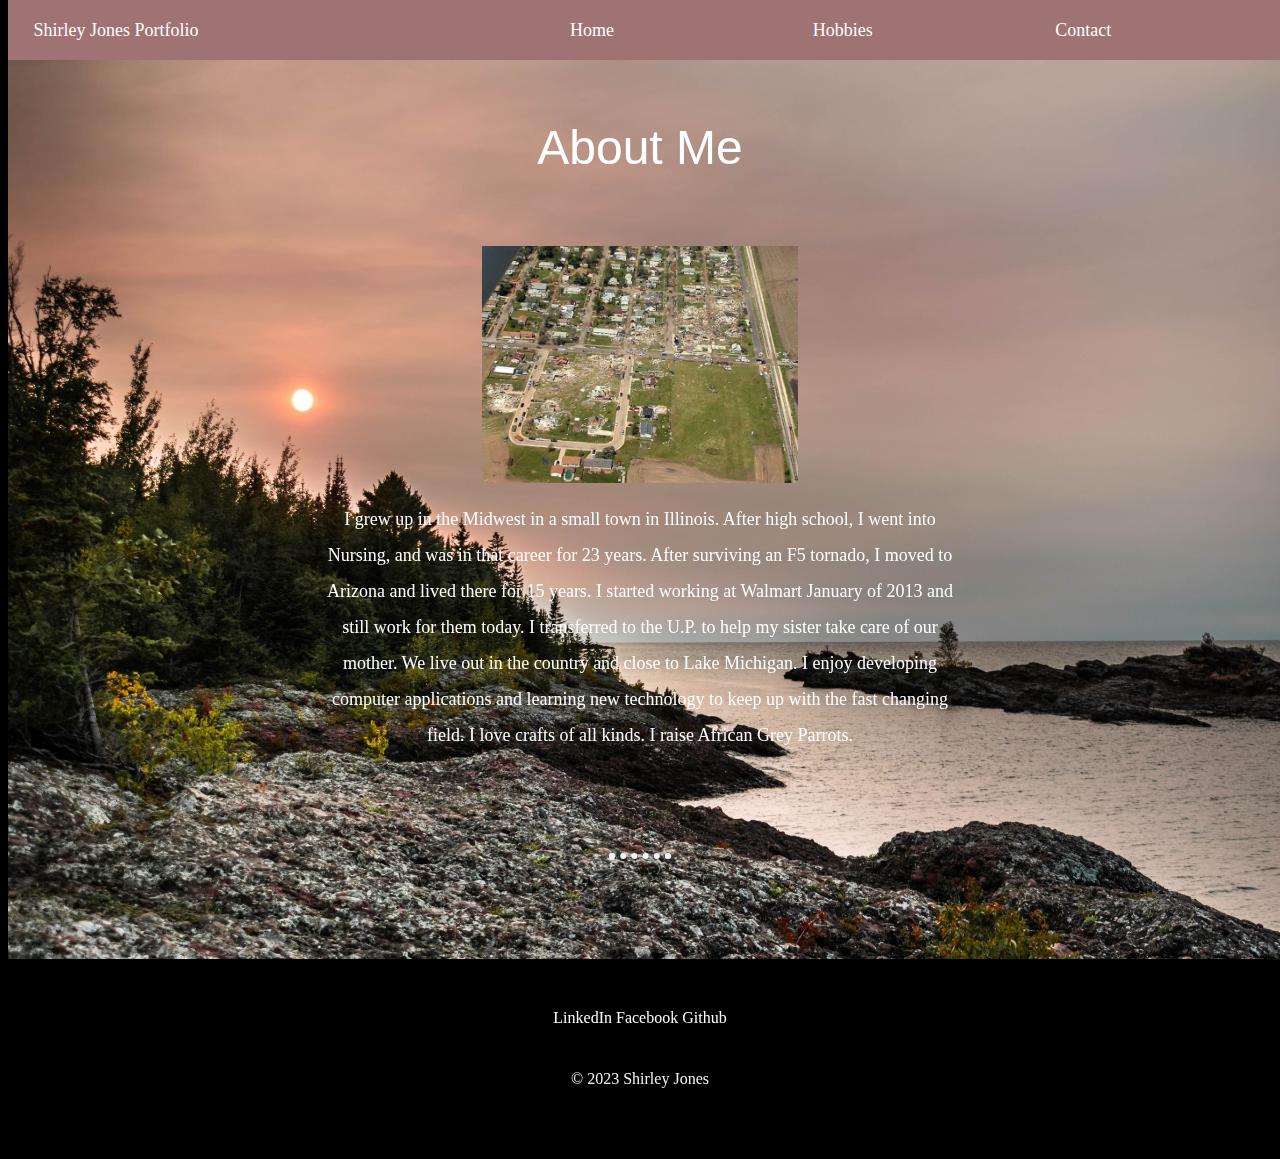
<file: about.html>
<!DOCTYPE html>
<html lang="en">
<head>
    <meta charset="UTF-8">
    <meta http-equiv="X-UA-Compatible" content="IE=edge">
    <meta name="viewport" content="width=device-width, initial-scale=1.0">
    <link rel="stylesheet" href="styles.css">
    <title>About</title>
</head>
<body>
    <!-- Navbar -->
    <nav>
        <div class="nav-container">
        <div class="navbar-header"><a href="#">Shirley Jones Portfolio</a></div>
        <div class="navbar-list">
            <ul>
                <li class="nav-item">
                    <a href="index.html" class="nav-link">Home</a>
               </li>
               <li class="nav-item">
                   <a href="hobbies.html" class="nav-link">Hobbies</a>
               </li>
               <li class="nav-item">
                  <a href="contact.html" class="nav-link">Contact</a>
               </li>
            </ul>
       </div>
     </div>
   </nav>
    
    <!-- Background image -->
    <section class="bg-image">
        <div>
            <img src="images/upper-mi-bg.jpg" alt="Upper Peninsula of Michigan" class="background">
        </div>
    </section>

    <!-- About Section -->
    <div class="about-me">
        <h2>About Me</h2>
        <div class="about-row">
          <img class="about1" src="images/f5-tornado.jpg" alt="May 10th, 2003 F5 Tornado in Tazewell County, Illinois" />
          <p>
           I grew up in the Midwest in a small town in Illinois. After high school, I went into Nursing, and was in 
           that career for 23 years. After surviving an F5 tornado, I moved to Arizona and lived there for 15 years. I started working 
           at <a href="www.walmart.com">Walmart</a> January of 2013 and still work for them today. I transferred to the U.P.
           to help my sister take care of our mother. We live out in the country and close to Lake Michigan. I enjoy developing computer 
           applications and learning new technology to keep up with the fast changing field. I love crafts of all kinds. 
           I raise African Grey Parrots.
          </p>
        </div>
      </div>
      <hr />

    <!-- Footer -->
    <footer class="footer-area">
    <div class="bottom-container">
      <a class="footer-link" href="https://www.linkedin.com/feed/"><i class="fa fa-linkedin"></i></i> LinkedIn</a>
      <a class="footer-link" href="https://www.facebook.com/Surge108"><i class="fab fa-facebook"></i> Facebook</a>
      <a class="footer-link" href="https://github.com/SJones108"><i class="fab fa fa-github"></i></i> Github</a>

      <p class="copyright">&copy; 2023 Shirley Jones</p>
    </div>
  </footer>

</body>
</html>
</file>
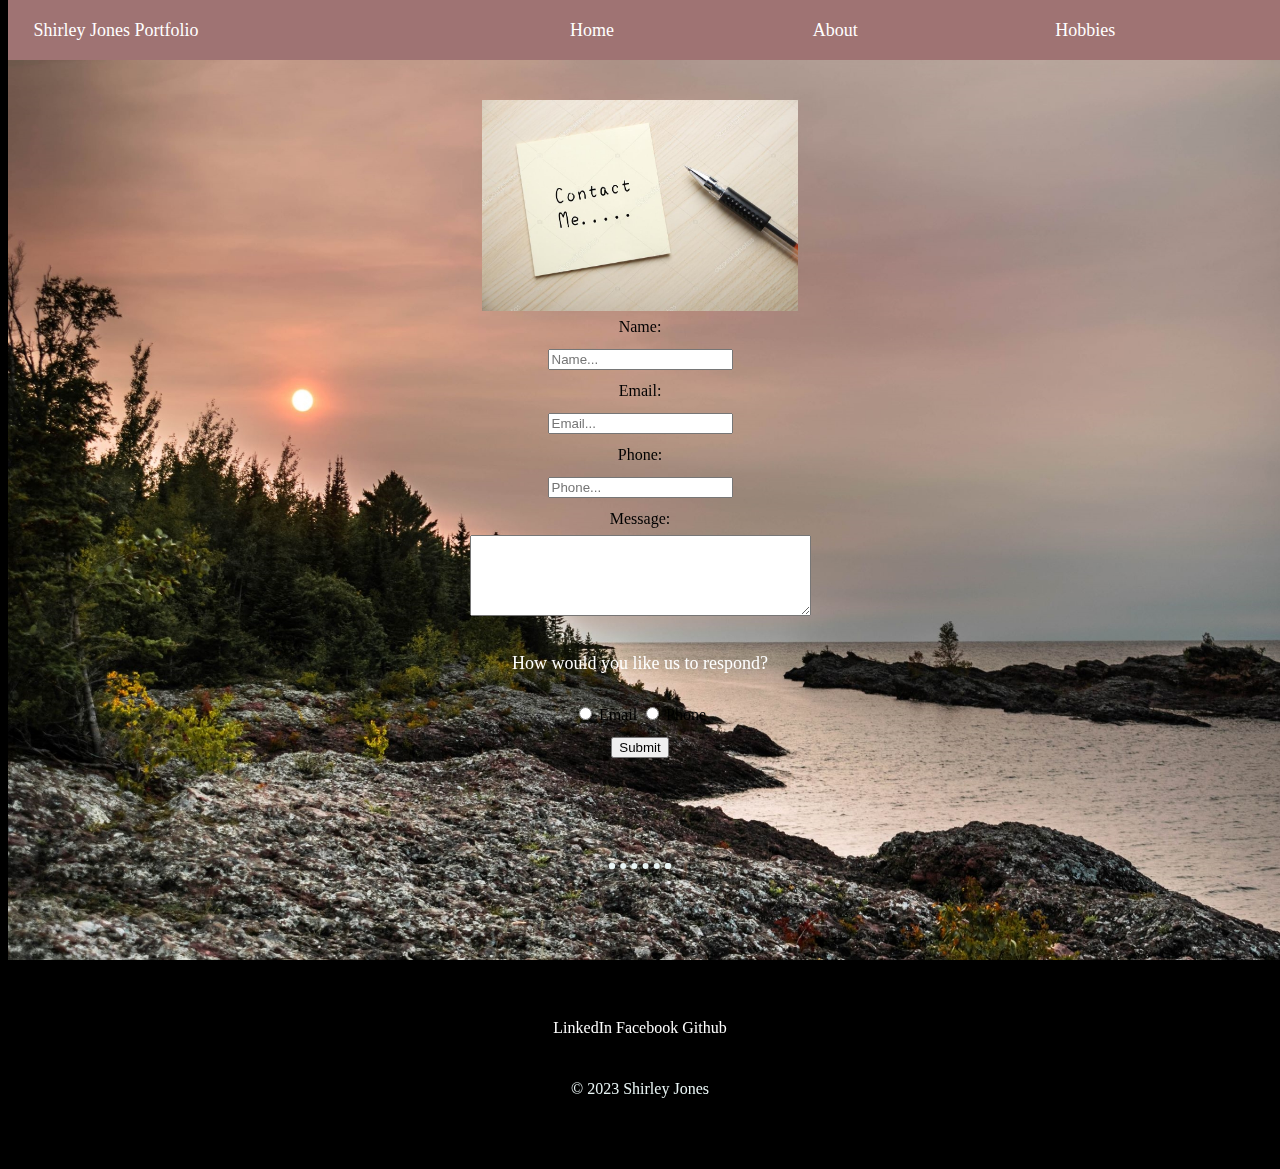
<file: contact.html>
<!DOCTYPE html>
<html lang="en">
<head>
    <meta charset="UTF-8">
    <meta http-equiv="X-UA-Compatible" content="IE=edge">
    <meta name="viewport" content="width=device-width, initial-scale=1.0">
    <link rel="stylesheet" href="styles.css">
    <title>Contact Me</title>
</head>
<body>
    <!-- Navbar -->
    <nav>
    <div class="nav-container">
        <div class="navbar-header"><a href="#">Shirley Jones Portfolio</a></div>
     <div class="navbar-list">
       <ul>
         <li class="nav-item">
           <a href="index.html" class="nav-link">Home</a>
         </li>
         <li class="nav-item">
           <a href="about.html" class="nav-link">About</a>
         </li>
         <li class="nav-item">
           <a href="hobbies.html" class="nav-link">Hobbies</a>
         </li>
       </ul>
     </div>
   </div>
  </nav>
    
    <!-- Background image -->
    <section class="bg-image">
        <div>
            <img src="images/upper-mi-bg.jpg" alt="Upper Peninsula of Michigan" class="background">
        </div>
    </section>

      <!-- Contact Section -->
      <div class="about-me">
        <div class="about-row">
          <img class="about1" src="images/contact-me.jpg" alt="May 10th, 2003 F5 Tornado in Tazewell County, Illinois" />
          <div class="form-style">
            <form action="">
                <label for="">Name:</label><br>
                <input type="text" id="name" placeholder="Name..."><br>
                <label for="">Email:</label><br>
                <input type="text" id="name" placeholder="Email..."><br>
                <label for="">Phone:</label><br>
                <input type="text" id="name" placeholder="Phone..."><br>
                <label for="">Message:</label><br>
                <textarea name="message" id="message" cols="40" rows="5"></textarea><br>
                <p>How would you like us to respond?</p>
                <input type="radio" id="emailradio" value="Email">
                <label for="email">Email</label>
                <input type="radio" id="phoneradio" value="Phone">
                <label for="Phone">Phone</label><br>
                <button>Submit</button>
        
            </form>
            </div>
        </div>
      </div>
      <hr />

    <!-- Footer -->
    <footer class="footer-area">
    <div class="bottom-container">
      <a class="footer-link" href="https://www.linkedin.com/feed/"><i class="fa fa-linkedin"></i></i> LinkedIn</a>
      <a class="footer-link" href="https://www.facebook.com/Surge108"><i class="fab fa-facebook"></i> Facebook</a>
      <a class="footer-link" href="https://github.com/SJones108"><i class="fab fa fa-github"></i></i> Github</a>

      <p class="copyright">&copy; 2023 Shirley Jones</p>
    </div>
  </footer>


</body>
</html>
</file>
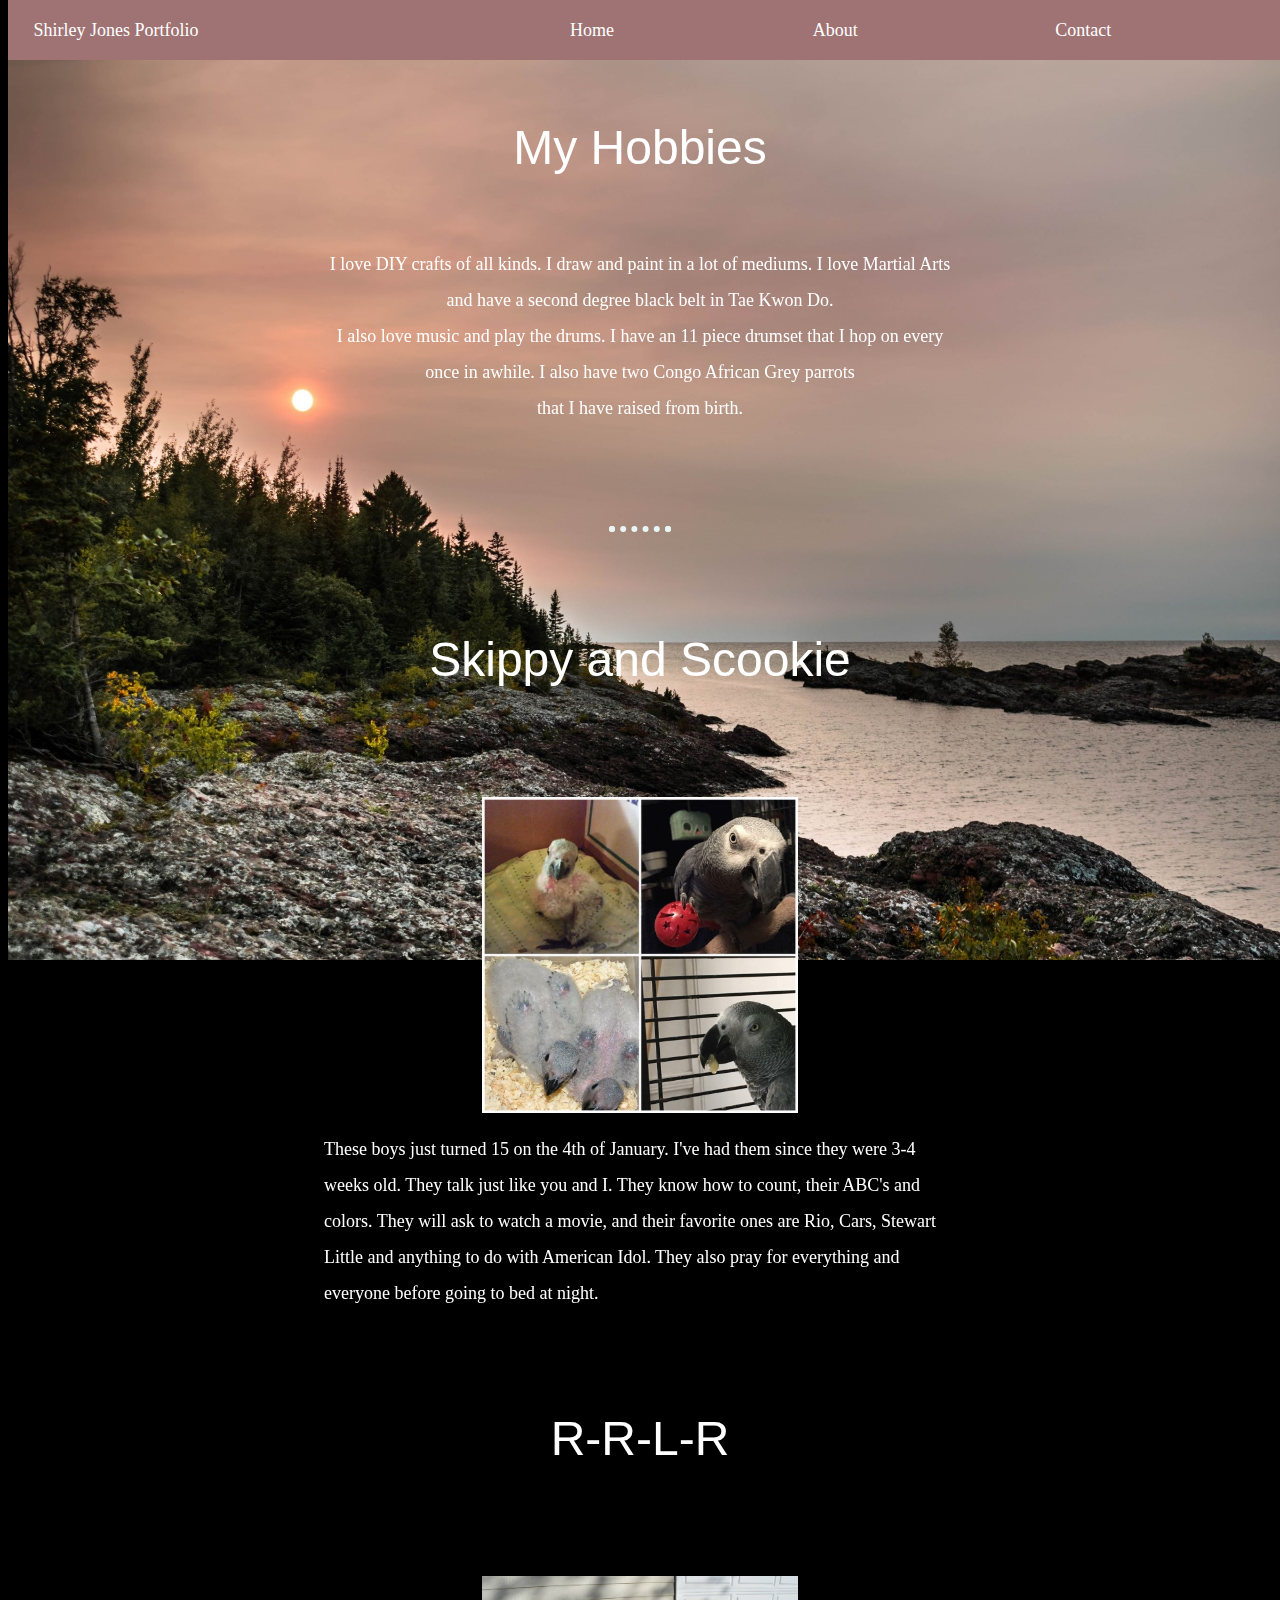
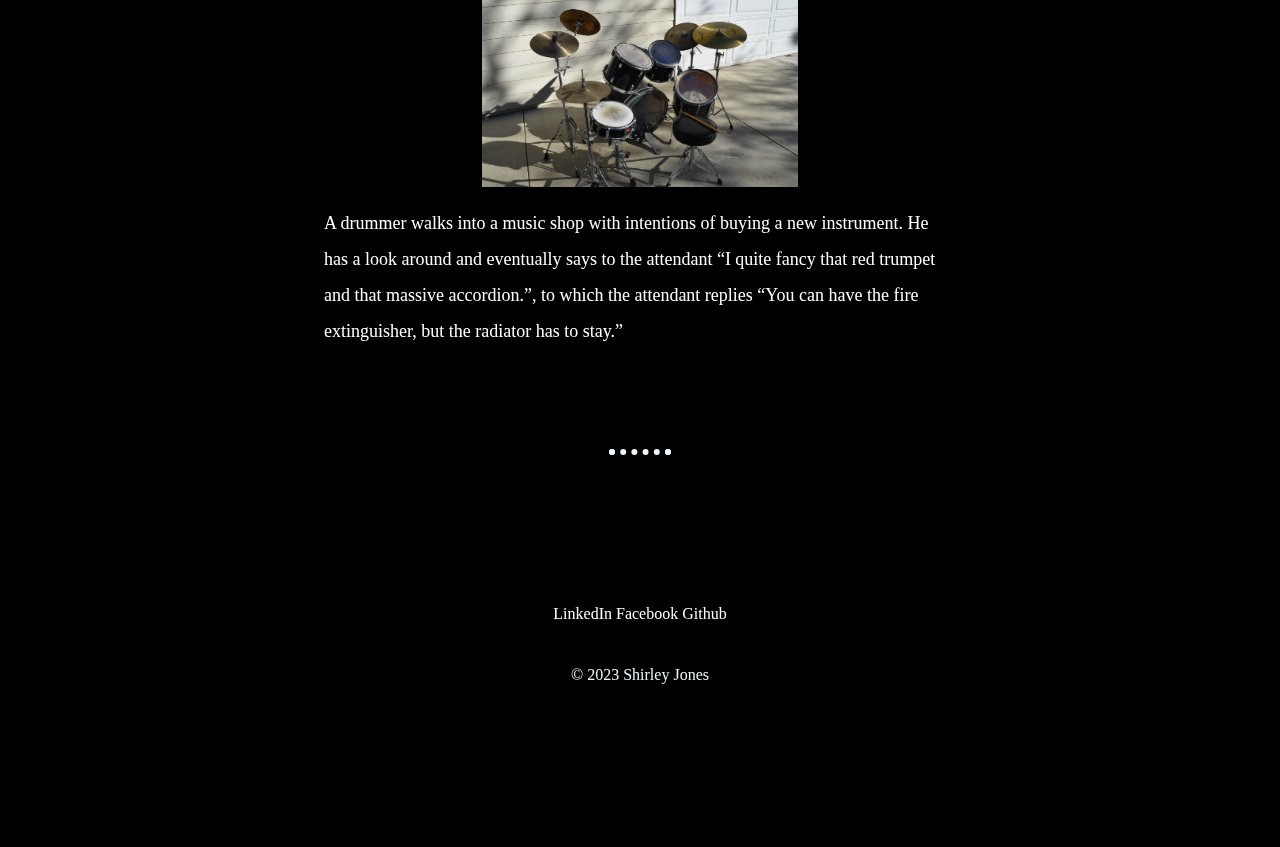
<file: hobbies.html>
<!DOCTYPE html>
<html lang="en">
<head>
    <meta charset="UTF-8">
    <meta http-equiv="X-UA-Compatible" content="IE=edge">
    <meta name="viewport" content="width=device-width, initial-scale=1.0">
    <link rel="stylesheet" href="styles.css">
    <title>My Hobbies</title>
</head>
<body>
       <!-- Navbar -->
   <nav>
    <div class="nav-container">
    <div class="navbar-header"><a href="#">Shirley Jones Portfolio</a></div>
     <div class="navbar-list">
       <ul>
         <li class="nav-item">
           <a href="index.html" class="nav-link">Home</a>
         </li>
         <li class="nav-item">
           <a href="about.html" class="nav-link">About</a>
         </li>
         <li class="nav-item">
           <a href="contact.html" class="nav-link">Contact</a>
         </li>
       </ul>
     </div>
   </div>
  </nav>

    <!-- Background image -->
    <section class="bg-image">
        <div>
            <img src="images/upper-mi-bg.jpg" alt="Upper Peninsula of Michigan" class="background">
        </div>
    </section>
  
  <!-- Middle Container -->
  <div class="middle-container">
    <div class="about-me">
      <h2>My Hobbies</h2>
      <div class="about-row">
      <p>
        I love DIY crafts of all kinds. I draw and paint in a lot of mediums. I love Martial Arts and have a second degree black belt 
        in <a href="https://en.wikipedia.org/wiki/Taekwondo">Tae Kwon Do.</a></br>I also love music and play the drums. I have an 11 piece 
        drumset that I hop on every once in awhile. I also have two Congo African Grey parrots</br>that I have 
        raised from birth.
      </p>
      </div>
    </div>
    <hr />
    <div class="skills">
      <h2>Skippy and Scookie</h2>
      <div class="skill-row">
        <img class="about1" src="images/the-boys.jpg" alt="African Grey photo" />
        <p>
            These boys just turned 15 on the 4th of January. I've had them since they were 3-4 weeks old. They talk just like you and I. 
            They know how to count, their ABC's and colors. They will ask to watch a movie, and their favorite ones are Rio, Cars, Stewart 
            Little and anything to do with American Idol. They also pray for everything and everyone before going to bed at night.
        </p>
      </div>

      <div class="skills">
        <h2>R-R-L-R</h2>
        <div class="skill-row">
          <img class="about1" src="images/drum-set.jpg" alt="African Grey photo" />
          <p>
            A drummer walks into a music shop with intentions of buying a new instrument. He has a look around and eventually 
            says to the attendant “I quite fancy that red trumpet and that massive accordion.”, to which the attendant 
            replies “You can have the fire extinguisher, but the radiator has to stay.”
          </p>
        </div>
    </div>
    <hr />
  
  <!-- Footer -->
    <footer class="footer-area">
      <div class="bottom-container">
        <a class="footer-link" href="https://www.linkedin.com/feed/"><i class="fa fa-linkedin"></i></i> LinkedIn</a>
        <a class="footer-link" href="https://www.facebook.com/Surge108"><i class="fab fa-facebook"></i> Facebook</a>
        <a class="footer-link" href="https://github.com/SJones108"><i class="fab fa fa-github"></i></i> Github</a>
  
        <p class="copyright">&copy; 2023 Shirley Jones</p>
      </div>
    </footer>
      
</body>
</html>
</file>
<file: styles.css>
/* * {
   border: 1px solid red; 
}  */

body {
  background-color: black;
}

ul {
  list-style-type: none;
  display: flex;
  flex-direction: row;
  justify-content: space-around;
  margin: 0px;
  font-size: large;
  
}

nav {
  display: flex;
  flex-direction: row;
  justify-content: space-between;
  width: 100%;
  height: 60px;
  background-color: rgb(159, 115, 115);
  position: fixed;
  top: 0px;
}

.nav-container {
  display: flex;
  flex-direction: row;
  justify-content: space-between;
  width: 100%;
}
 
.navbar-pic {
  flex-direction: column;
  justify-content: center;
  margin-left: 2%;
  margin-top: 1%;
} 

.navbar-list {
  display: flex;
  flex-direction: column;
  justify-content: center;
  width: 60%;
  height: 100%;
}

.nav-item {
  margin: 10px;
  width: 100%;
  height: 100%;
}

.navbar-header {
  display: flex;
  flex-direction: column;
  justify-content: center;
  margin-left: 2%;
  font-size: large;
}

a {
 text-decoration: none; 
 color: white;
}

a:hover {
  color: rgb(25, 105, 117);
}

.background {
  z-index: -1;
  width: 100%;
  position: fixed;
  margin-top: -100px;
  background-attachment: fixed;
  background-position: center;
  background-color: black;
}

.top-container {
  padding-top: 100px;
  text-align: center;
  font-family: "Montserrat", sans-serif;
}

.about-me {
  width: 50%;
  margin: 100px auto 100px auto;
  text-align: center;
  line-height: 2;
}

.about1{
  display: block;
  margin-left: auto;
  margin-right: auto;
  width: 50%;
}

.middle-container {
  text-align: center;
  margin: 100px 0;
}

.bottom-container {
  background-color: black;
  padding: 50px 0 20px;
}


h1 {
  color: white;
  font-size: 6.625rem;
  margin: 50px auto 0 auto;
  font-family: "Sacramento", cursive;
}

h2 {
  color: white;
  font-family: "Montserrat", sans-serif;
  font-size: 3rem;
  font-weight: normal;
  padding-bottom: 10px;
}

h3 {
  color: white;
  font-family: "Montserrat", sans-serif;
}

p {
  line-height: 2;
  font-size: large;
  color: white;
}

hr {
  border: dotted #eaf6f6 6px;
  border-bottom: none;
  width: 4%;
  margin: 100px auto;
}

.skill-row {
  width: 50%;
  margin: 100px auto 100px auto;
  text-align: left;
  line-height: 2;
}

.skills2 {
  float: left;
  margin-right: 30px;
}

.skills-two {
  float: right;
  margin-left: 30px;
}

.copyright {
  color: #eaf6f6;
  font-size: 1rem;
  padding: 20px 0;
  text-align: center;
}

.footer-area {
  text-align: center;
}
</file>
